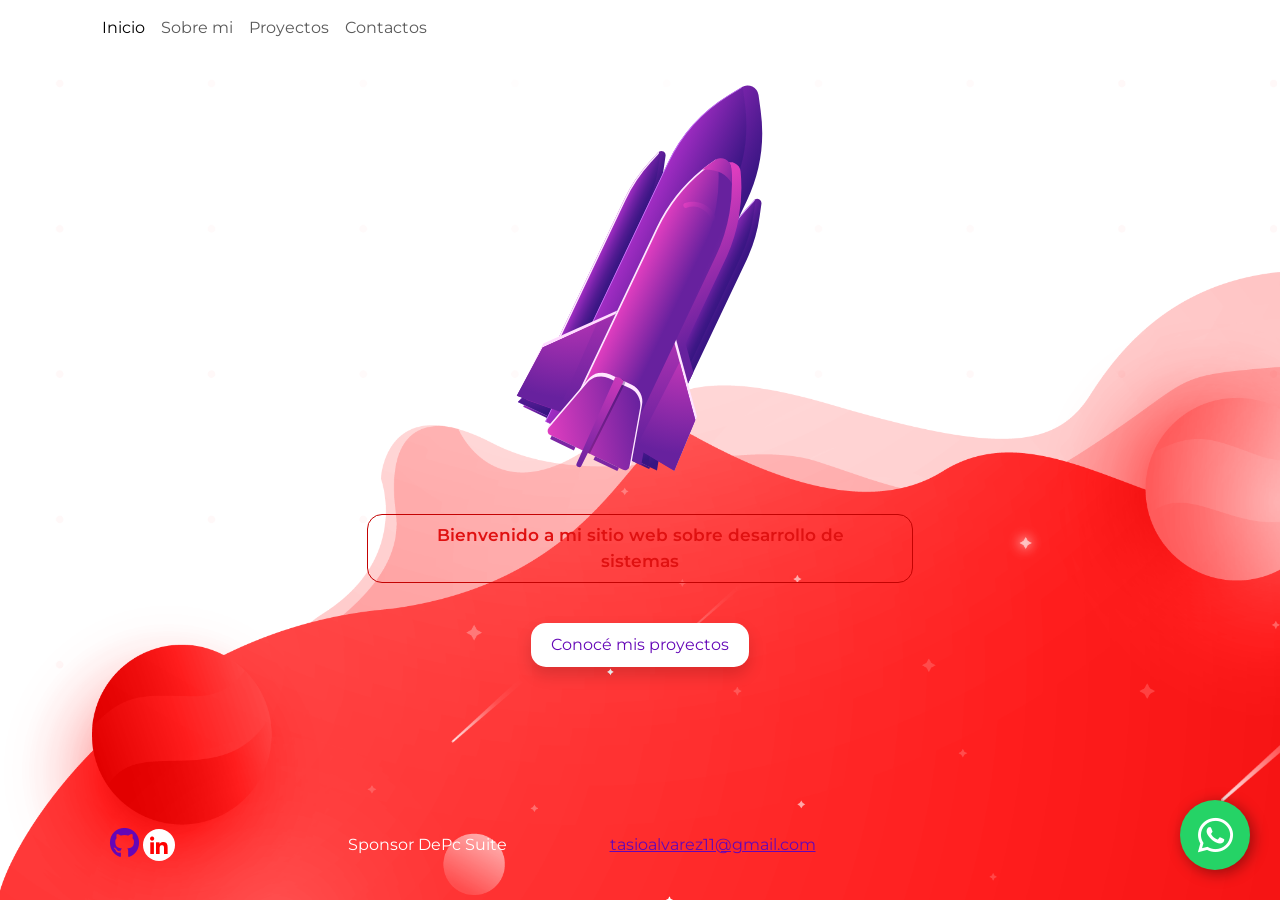
<file: index.html>
<html lang="es">
<head>
    <meta charset="UTF-8">
    <meta name="viewport" content="width=device-width, initial-scale=1.0">
    <title>Inicio</title>
    <link rel="stylesheet" href="css/bootstrap/css/bootstrap.min.css">
    <link rel="stylesheet" href="css/fontawesome/css/all.min.css">
    <link rel="stylesheet" href="css/fontawesome/css/fontawesome.min.css">
    <link rel="stylesheet" href="css/bootstrap/js/bootstrap.bundle.min.js">
    <link rel="stylesheet" href="css/estilos.css">

</head>
<body id="Inicio">
    <header class="container">
        <nav>
            <nav class="navbar navbar-expand-md mb-4">
                <div class="container-fluid">
                  <button class="navbar-toggler" type="button" data-bs-toggle="collapse" data-bs-target="#navbarCollapse" aria-controls="navbarCollapse" aria-expanded="false" aria-label="Toggle navigation">
                    <span class="navbar-toggler-icon"></span>
                  </button>
                  <div class="collapse navbar-collapse" id="navbarCollapse">
                    <ul class="navbar-nav me-auto mb-2 mb-md-0">
                      <li class="nav-item">
                        <a class="nav-link active" href="index.html">Inicio</a>
                      </li>
                      <li class="nav-item">
                        <a class="nav-link" href="sobre-mi.html">Sobre mi</a>
                      </li>
                      <li class="nav-item">
                        <a class="nav-link" href="proyectos.html">Proyectos</a>
                      </li>
                      <li class="nav-item">
                        <a href="contactos.html" class="nav-link">Contactos</a>
    
                      </li>
                    </ul>
                  </div>
                </div>
        </nav>
    </header>
    <main class="container">
      <div class="row">
        <div class="col-12 mx-auto text-center cohete">
          <a href="proyectos.html"><img src="imagenes/Imagenes/cohete.svg" alt=""></a>
        </div>
        <div class="col-12 col-sm-6 col offset-sm-3 text-center ">
          <div class="my-4"><p class="px-5 py-2">Bienvenido a mi sitio web sobre desarrollo de sistemas</p></div>
        </div>
         <div class="col-12 text-center my-3">
          <a href="proyectos.html" class="btn shadow">Conocé mis proyectos</a>
        </div>
      </div>
    </main>
    <footer class="container mt-auto pb-4">
       <div class="btn-whatsapp" id="btn-whatsapp">
            <i class="fa-brands fa-whatsapp"></i>
        </div>
        <div class="row">
            <div class="col-3 text-center ">
                <a href="https://github.com" target="_blank" title="github"><i class="fab fa-github"></i></a>
                <a href="https://www.linkedin (Terminar de poner el link de mi linkedin)" target="_blank" title="linkediin"> <i class="fab fa-linkedin-in"></i></a>
            </div>
            <div class="col-3">
                Sponsor <a href="https://DePcSuite.com"></a> DePc Suite
            </div>
            <div class="col-3">
                <a href="mailto: tasioalvarez11@gmail.com">tasioalvarez11@gmail.com</a>
            </div>
            <div class="col-3">
                
            </div>
        </div>
    </footer>
    
</body>
</html>
</file>
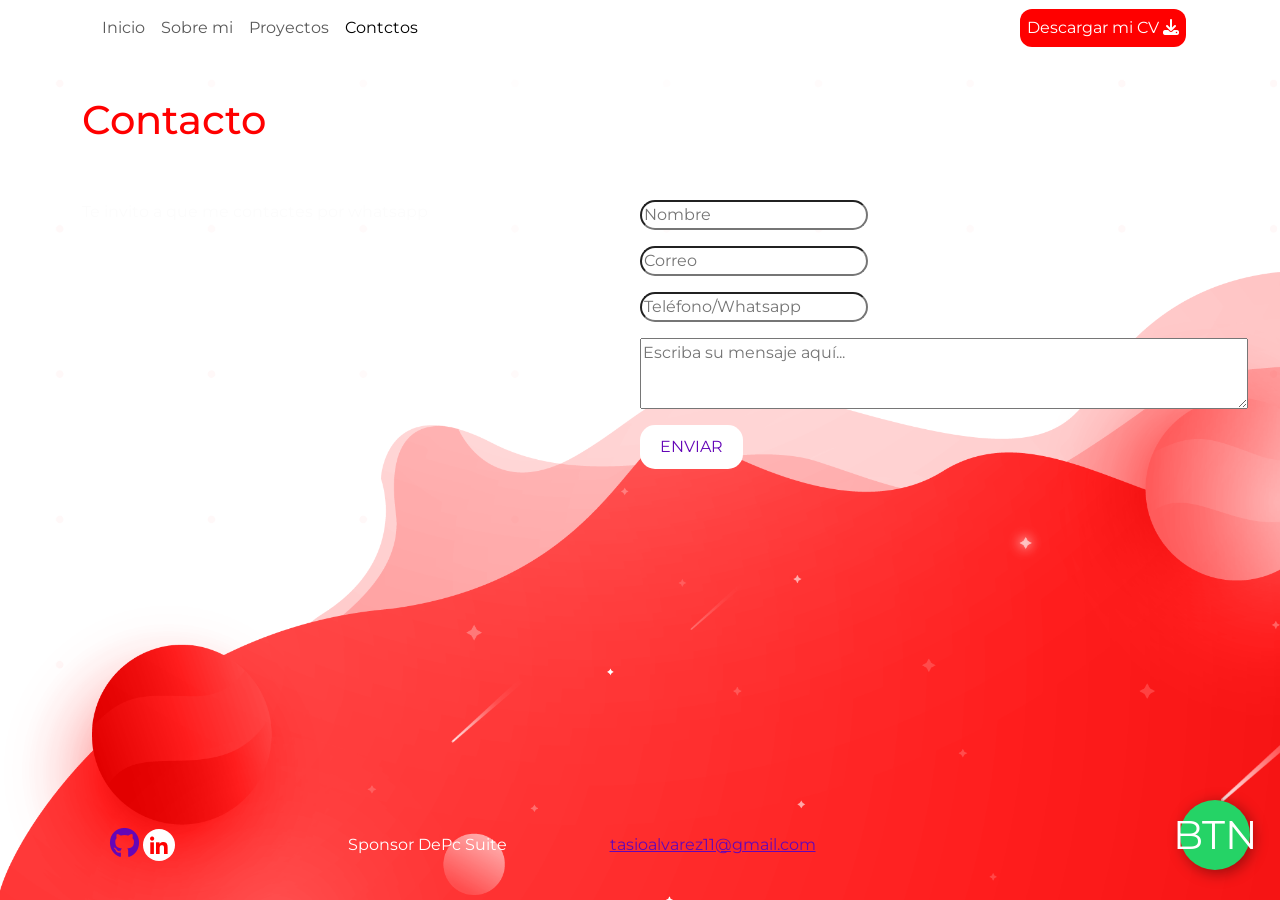
<file: contactos.html>
<html lang="es" class="h-100">
<head>
    <meta charset="UTF-8">
    <meta name="viewport" content="width=device-width, initial-scale=1.0">
    <title>Contactos</title>
    <link rel="stylesheet" href="css/fontawesome/css/all.min.css">
    <link rel="stylesheet" href="css/fontawesome/css/fontawesome.min.css">
    <link rel="stylesheet" href="css/bootstrap/css/bootstrap.min.css">
    <script src="css/bootstrap/js/bootstrap.bundle.min.js"></script><!--La versión min la usamos xq es la versión comprimida para
    que la página pese menos y así cargue más rápido-->
    <link rel="stylesheet" href="css/estilos.css">
</head>
<body id="contacto" class="d-flex flex-column h-100">
    <header class="container">
                     <nav class="navbar navbar-expand-md mb-4">
                        <div class="container-fluid">
                          <button class="navbar-toggler" type="button" data-bs-toggle="collapse" data-bs-target="#navbarCollapse" aria-controls="navbarCollapse" aria-expanded="false" aria-label="Toggle navigation">
                            <span class="navbar-toggler-icon"></span>
                          </button>
                          <div class="collapse navbar-collapse" id="navbarCollapse">
                            <ul class="navbar-nav me-auto mb-2 mb-md-0">
                              <li class="nav-item">
                                <a class="nav-link " href="index.html" type="submit">Inicio</a>
                              </li>
                              <li class="nav-item">
                                <a class="nav-link" href="sobre-mi.html">Sobre mi</a>
                              </li>
                              <li class="nav-item">
                                <a class="nav-link" href="proyectos.html">Proyectos</a>
                              </li>
                              <li class="nav-item">
                                <a href="contactos.html" class="nav-link active">Contctos</a><!--El profe le agrega "active" la parte
                                del nav-link en la que estamos, en este caso "Contactos"-->
                              </li>
                            </ul>
                            <div class="cv">
                                <a href="">Descargar mi CV <i class="fas fa-download"></i></a>
                            </div>
                          </div>
                        </div>
        </nav>
    </header>
   
    <main class="container"> <!--Ahora empezamos a dibujar las filas y columnas-->
        <div class="row">
            <div class="col-12 pt-3 pb-5">
                <h1>Contacto</h1> <!--Acá la primera fila-->
            </div>
            <div class="row">
                <div class="col-12 col-sm-6"><!--Acá 2 filas de 6-->
                    <p>Te invito a que me contactes por whatsapp</p>
                </div>
                <div class="col-12 col-sm-6">
                    <form action="" method="post"><!--Acá ene ste formulario dibujaremos los controles-->
                        <div class="pb-3" class="form-control">
                            <input type="text" name="txtNombre" id="txtNombre" placeholder="Nombre">
                        </div>
                        <div class="pb-3" class="form-control">
                            <input type="text" name="txtCorreo" id="txtCorreo" placeholder="Correo">
                        </div>
                        <div class="pb-3" class="form-control">
                            <input type="text" name="txtTel" id="txtTel" placeholder="Teléfono/Whatsapp">
                        </div>
                        <div class="pb-3" class="form-control">
                            <textarea type="text" name="txtMensaje" id="txtMensaje" style="width: 608px; height: 71px;" placeholder="Escriba su mensaje aquí..."></textarea>

                        </div>
                        <div class="">
                            <button type="submit" class="btn" id="btnEnviar" name="btnEnviar">ENVIAR</button>
                        </div>
                    </form>
                </div>
            </div>
        </div>
    </main>
    <footer class="container mt-auto pb-4">
        <div class="btn-whatsapp" id="btn-whatsapp">
            BTN
        </div>
        <div class="row">
            <div class="col-3 text-center ">
                <a href="https://github.com" target="_blank" title="github"><i class="fab fa-github"></i></a>
                <a href="https://www.linkedin (Terminar de poner el link de mi linkedin)" target="_blank" title="linkediin"> <i class="fab fa-linkedin-in"></i></a>
            </div>
            <div class="col-3">
                Sponsor <a href="https://DePcSuite.com"></a> DePc Suite
            </div>
            <div class="col-3">
                <a href="mailto: tasioalvarez11@gmail.com">tasioalvarez11@gmail.com</a>
            </div>
            <div class="col-3">
                
            </div>
        </div>
    </footer>
</body>
</html>
</file>
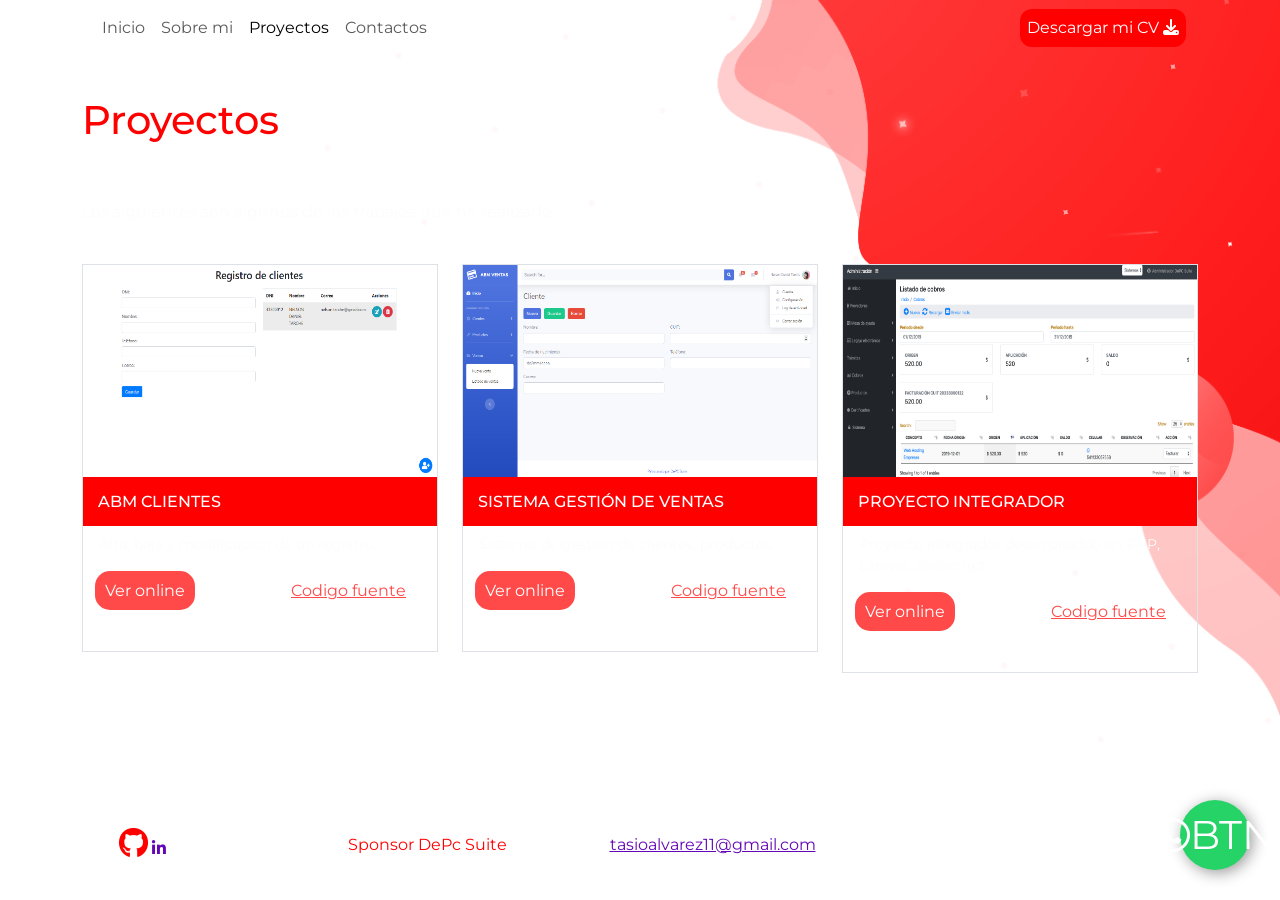
<file: proyectos.html>
<html lang="es">
<head>
    <meta charset="UTF-8">
    <meta name="viewport" content="width=device-width, initial-scale=1.0">
    <title>Proyectos</title>
    <link rel="stylesheet" href="css/bootstrap/css/bootstrap.min.css">
    <link rel="stylesheet" href="css/fontawesome/css/all.min.css">
    <link rel="stylesheet" href="css/fontawesome/css/fontawesome.min.css">
    <script src="css/bootstrap/js/bootstrap.bundle.min.js"></script>
    <link rel="stylesheet" href="css/estilos.css">
</head>
<body id="proyectos">
    <header class="container">
        <nav>
                     <nav class="navbar navbar-expand-md  mb-4">
                        <div class="container-fluid">
                          <button class="navbar-toggler" type="button" data-bs-toggle="collapse" data-bs-target="#navbarCollapse" aria-controls="navbarCollapse" aria-expanded="false" aria-label="Toggle navigation">
                            <span class="navbar-toggler-icon"></span>
                          </button>
                          <div class="collapse navbar-collapse" id="navbarCollapse">
                            <ul class="navbar-nav me-auto mb-2 mb-md-0">
                              <li class="nav-item">
                                <a class="nav-link " href="index.html">Inicio</a>
                              </li>
                              <li class="nav-item">
                                <a class="nav-link" href="sobre-mi.html">Sobre mi</a>
                              </li>
                              <li class="nav-item">
                                <a class="nav-link active" href="proyectos.html">Proyectos</a>
                              </li>
                              <li class="nav-item">
                                <a href="contactos.html" class="nav-link">Contactos</a>
                              </li>
                            </ul>
                            <div class="cv">
                              <a href="">Descargar mi CV <i class="fas fa-download"></i></a>
                            </div>
                          </div>
                        </div>
        </nav>
    </header>
    <main class="container">
      <div class="row">
        <div class="col-12 pt-3 pb-5">
          <h1>Proyectos</h1>
        </div>
      </div>
      <div class="row">
        <div class="col-12">
          <p>Los siguientes son algunos de los trabajos que he realizado: </p>
        </div>
      </div>
      <!--Opción 1: -->
      <div class="row">
        <div class="col-12 col-sm-4 p-4"> <!--Este div forma un padding, por eso están los 3 bloques juntos-->
          <div class="row border proyecto pb-5">
            <div class="col-12 p-0">
              <img src="imagenes/Imagenes/abmclientes.png" alt="ABM CLIENTES" class="img-fluid"> 
               <h2>ABM CLIENTES</h2>
                <p class="py-2 px-3">Alta, baja y modificación de un registro...</p>
            </div>
            <div class="col-6">
              <a href="#" class="btn-rojo">Ver online</a>
            </div>
            <div class="col-6 text-center">
              <a href="#" class="link-rojo">Codigo fuente</a>
            </div>
          </div>
        </div>
        <div class="col-12 col-sm-4 p-4 ">
            <div class="row border proyecto pb-5">
            <div class="col-12 p-0">
              <img src="imagenes/Imagenes/abmventas.png" alt="GESTION DE VENTAS" class="img-fluid"> 
              <h2>SISTEMA GESTIÓN DE VENTAS</h2>
              <p class="py-2 px-3">Sistema de gestión de clientes, productos...</p>
            </div>
            <div class="col-6">
              <a href="#" class="btn-rojo">Ver online</a>
            </div>
            <div class="col-6 text-center">
              <a href="#" class="link-rojo">Codigo fuente</a>
            </div>
          </div>          
        </div>
        <div class="col-12 col-sm-4 p-4 ">
            <div class="row border proyecto pb-5">
            <div class="col-12 p-0">
              <img src="imagenes/Imagenes/proyecto-integrador.png" alt="PROYECTO INTEGRADOR" class="img-fluid"> 
              <h2>PROYECTO INTEGRADOR</h2>
               <p class="py-2 px-3">Proyecto integrador desarrolladdo en PHP, Laravel, Javascript...</p>
            </div>
            <div class="col-6">
              <a href="#" class="btn-rojo">Ver online</a>
            </div>
            <div class="col-6 text-center">
              <a href="#" class="link-rojo">Codigo fuente</a>
            </div>
          </div>
        </div>
      </div>

      <!--Opción 2:-->
     <!-- <div class="row">
        <div class="col-sm-4 col-12 mb-3">
          <div class="proyecto">
            <img src="" alt="">--> <!--Acá va la captura de pantalla de algun proyecto mío-->
          <!--  <h2 class="px-3 py-2">El nombre del proyecto</h2>--> <!--Autofasst x ejemplo-->
            <!--<p class="px-3 py-1">
              La descripción de lo que es el proyecto
            </p>
            <div class="row py-4 pb-3 px-3">
              <div class="col-6">
                <a href="#" class="btn btn-rojo">Ver online</a>
              </div>
              <div class="col-6 text-center">
                <a href="#" class="link-rojo"> Código fuente</a>
              </div>
            </div>
          </div>
        </div>
      </div>-->
    </main>
    <footer class="container mt-auto pb-4">
        <div class="btn-whatsapp" id="btn-whatsapp">
          <i class="fa-brands fa-whatsapp"></i>
            BTN
        </div>
        <div class="row">
            <div class="col-3 text-center ">
                <a href="https://github.com" target="_blank" title="github"><i class="fab fa-github"></i></a>
                <a href="https://www.linkedin (Terminar de poner el link de mi linkedin)" target="_blank" title="linkediin"> <i class="fab fa-linkedin-in"></i></a>
            </div>
            <div class="col-3">
                Sponsor <a href="https://DePcSuite.com"></a> DePc Suite
            </div>
            <div class="col-3">
                <a href="mailto: tasioalvarez11@gmail.com">tasioalvarez11@gmail.com</a>
            </div>
            <div class="col-3">
                
            </div>
        </div>
    </footer>

</body>
</html>
</file>
<file: css/estilos.css>
@import url('https://fonts.googleapis.com/css2?family=Montserrat:ital,wght@0,100..900;1,100..900&display=swap');
body{
    font-family: 'Montserrat', sans-serif;
}
#contacto, #inicio{
    background-image: url("../imagenes/Imagenes/fondo-contacto.png");
    background-size: cover;
}
#proyectos, #sobre-mi{
    background-image: url(../imagenes/Imagenes/fondo-proyectos.png);
    background-size:cover ;
}
.FotoCv{
    width: 100%;
    max-width: 300px;
    border-radius: 100%;

}
h1{
    color: red;
}
.btn{
    color: rgb(100, 6, 183);
    background-color: white;
    border: none;
    border-radius: 15px;
    padding: 10px 20px;
}
.btn:hover{
    color: white;
    background-color:rgb(100, 6, 183); 
}
.btn-rojo{
    color: white;
    background-color: #ff4a49;
    border: 0PX;
    border-radius: 15px;
    padding: 10px;
    text-decoration: none; 
}
.btn-rojo:hover{
    color: white;
    background-color: rgb(100, 6, 183);
}
p{
    color: rgb(252, 252, 252);
}
#contacto footer a, #inicio footer a{
    color: rgb(100, 6, 183);
}
#contacto footer, #inicio footer{
    color: white; /*Cambiar de color el Sponsor de DePcSuite para Proyectos (A rojo) para que se lea*/
    position: absolute;
    bottom: 15px;
}
#contacto main{
    min-height: 550px;
}
#contacto footer .fa-github, #inicio footer .fa-github{
    font-size: 30px;
}
#contacto footer .fa-linkedin-in, #inicio footer .fa-linkedin-in{
    color: red;
    background-color:white;
    font-size: 20px;
    border: 0px;
    height: 32px;
    width: 32px;
    text-align: center;
    padding: 8px 0 0 0;
    border-radius: 80px;
    margin: 0px;
}
#proyectos footer a{
    color: rgb(100, 6, 183);
}
#proyectos footer{
    color: red; /*Cambiar de color el Sponsor de DePcSuite para Proyectos (A rojo) para que se lea*/
    position: absolute;
    bottom: 15px;
}
#proyectos main, #inicio main{
    min-height: 550px;
}
#proyectos footer .fa-github{
    font-size: 30px;
    color: red;
}
#proyectos footer .fa-linkedin-ln{
    color: red;
    background-color:white;
    font-size: 20px;
    border: 0px;
    height: 32px;
    width: 32px;
    text-align: center;
    padding: 8px 0 0 0;
    border-radius: 80px;
    margin: 0px;
}
.btn-whatsapp{
    position: fixed;
    right: 30px;
    bottom: 30px;
    background-color: #25D366;
    color: white;
    border-radius: 100%;
    width: 70px;
    height: 70px;
    display: flex;
    align-items: center;
    justify-content: center;
    font-size: 40px;
    text-decoration: none;
    box-shadow: 3px 3px 15px rgba(0,0,0,0.4);
    z-index: 999;
}

.btn-whatsapp:hover{
    background-color: #128C7E;
    color: white;
    transform: scale(1.1);
    transition: all 0.2s ease;
}
footer .row{
    display: flex;
    justify-content: center;
    align-items: center;
    text-align: center;
}
.CV{
    background-color: red;
    padding: 7px;
    border-radius: 12px;
}
.CV a{
    color: white;
    text-decoration: none;
}
form textarea{
    height: 130px;
}
.cv:hover{
    background-color:rgb(100, 6, 183) ;
}
form input[type=text], form input[type=date], form input[type=tel], form input[type=email], form select, form text{
    border-radius: 20px;
    resize: none;
}
.nav-link{
   
    border-radius: 12px;
    padding: 8px 15px;
    transition: background-color 0.3s ease-in-out;
}
.nav-link:hover{
    background-color: rgb(100, 6, 183);
    color: white;
}
.link-rojo{
    color: #ff4a49;
}
.proyecto h2{
    font-size: 16px;
    text-transform: uppercase;
    background-color: red;
    color: white;
    padding: 15px;
    margin: 0px;
}
.proyecto img{
    height: 212px;
}
.proyecto p{
    font-size: 14px;
}

@media(max-width: 750px) { /*Medidas para mobile*/
#contacto, #inicio{
    background-image: url("../imagenes/Imagenes/fondo-proyectos.png");
    background-size: contain;
    background-repeat: no-repeat;
}
#proyectos{
    background-image: url(../imagenes/Imagenes/fondo-proyectos.png);
    background-size: contain;
    background-repeat: no-repeat;
}
#inicio p{
    color: red;
    font-size: 15px;
    border: 1px red solid;

}
}
#inicio img{
    height: 400px;
}
#inicio img:hover{
    height: 410px;
}
.cohete{
    height: 410px;
}
#inicio p{
   color: rgb(224, 17, 17); 
   font-size: 17px;
   border: 1px rgb(195, 3, 3) solid;
   border-radius: 15px;
   font-weight: 600;

}
#stack-tecnologico{
  background: #f73434;
background: linear-gradient(90deg, rgba(247, 52, 52, 1) 0%, rgba(168, 7, 7, 1) 47%, rgba(64, 0, 0, 1) 100%);
    padding-top: 45px;
    padding-bottom: 45px;
    
}
#stack-tecnologico .tecnologia{
    background-color: white; /*El profe lo pone en blanco*/
    border-radius: 15px;
    text-align: center;
}
#stack-tecnologico .tecnologia img{
    height: 90px;
}
#stack-tecnologico h2{
    font-size: 24px;
    color: white;
}
/*#stack-tecnologico h3{
    font-size: 14px;
    color: black;
    font-weight: 300;
}*/

#stack-tecnologico .i{
    font-size: 40px;
    color: white;
}
#experiencia h2{
    font-size: 24px;
    color:  rgb(100, 6, 183);
    font-weight: 400;
}
#experiencia h3{
    color: grey;
    font-size: 18px;
    font-weight: 600;
}
#experiencia h4{
    font-size: 27px;
    color: grey;
    font-weight: 400;
}
#experiencia h5{
    font-size: 14px;
    color:  grey
}
.baw {
    -webkit-filter: grayscale(100%);
    filter: grayscale(100%);
}
.baw:hover{
    -webkit-filter: grayscale(100%);
    filter: grayscale(0%);
}
#formacion h2{
     font-size: 24px;
    color:  rgb(100, 6, 183);
    font-weight: 400;
}
#formacion h3{
    color: grey;
    font-size: 18px;
    font-weight: 600;
}
#formacion h4{
     font-size: 27px;
    color: grey;
    font-weight: 400;
}
#formacion h5{
      font-size: 14px;
    color:  grey
}
#cursos h2{
    font-size: 24px;
    color:  rgb(100, 6, 183);
    font-weight: 400;
}
#cursos h3{
     color: grey;
    font-size: 18px;
    font-weight: 600;
}
#cursos h4{
     font-size: 27px;
    color: grey;
    font-weight: 400;
}
#cursos h5{
     font-size: 14px;
    color:  grey
}
</file>
